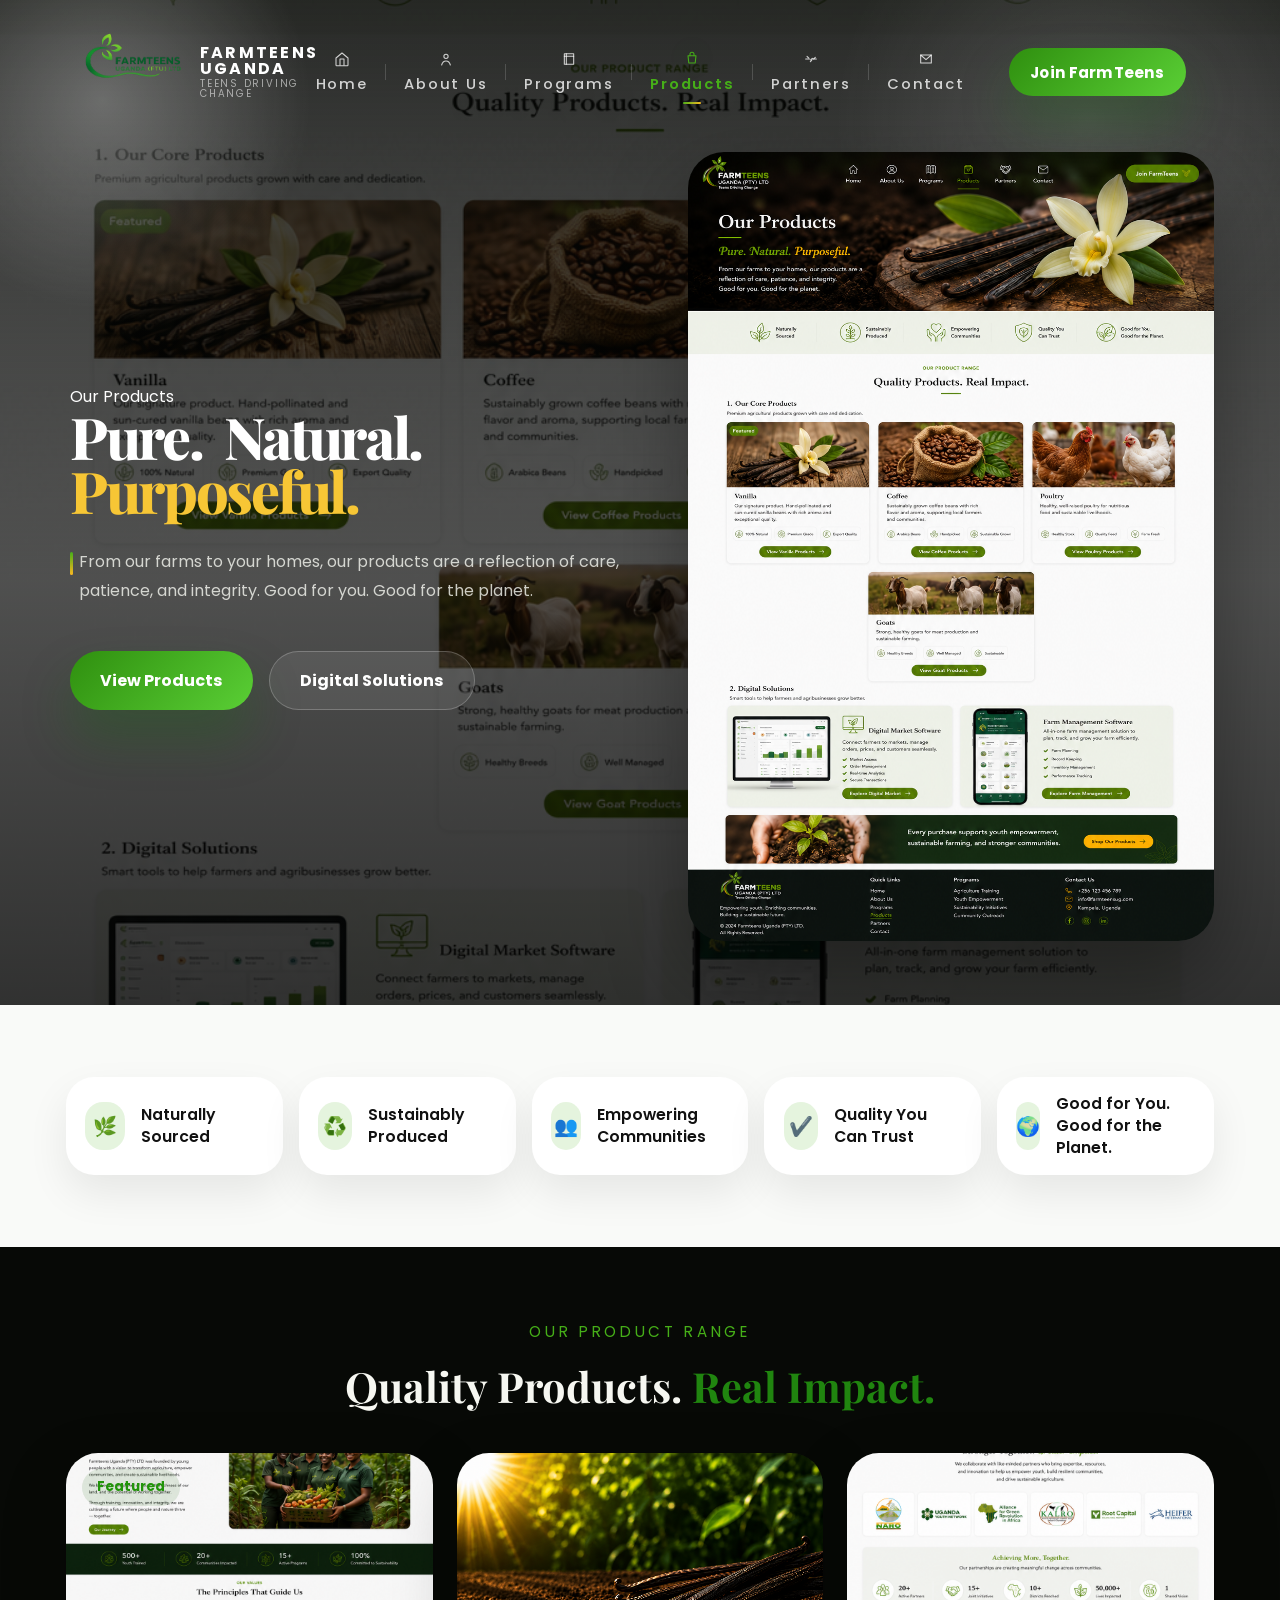
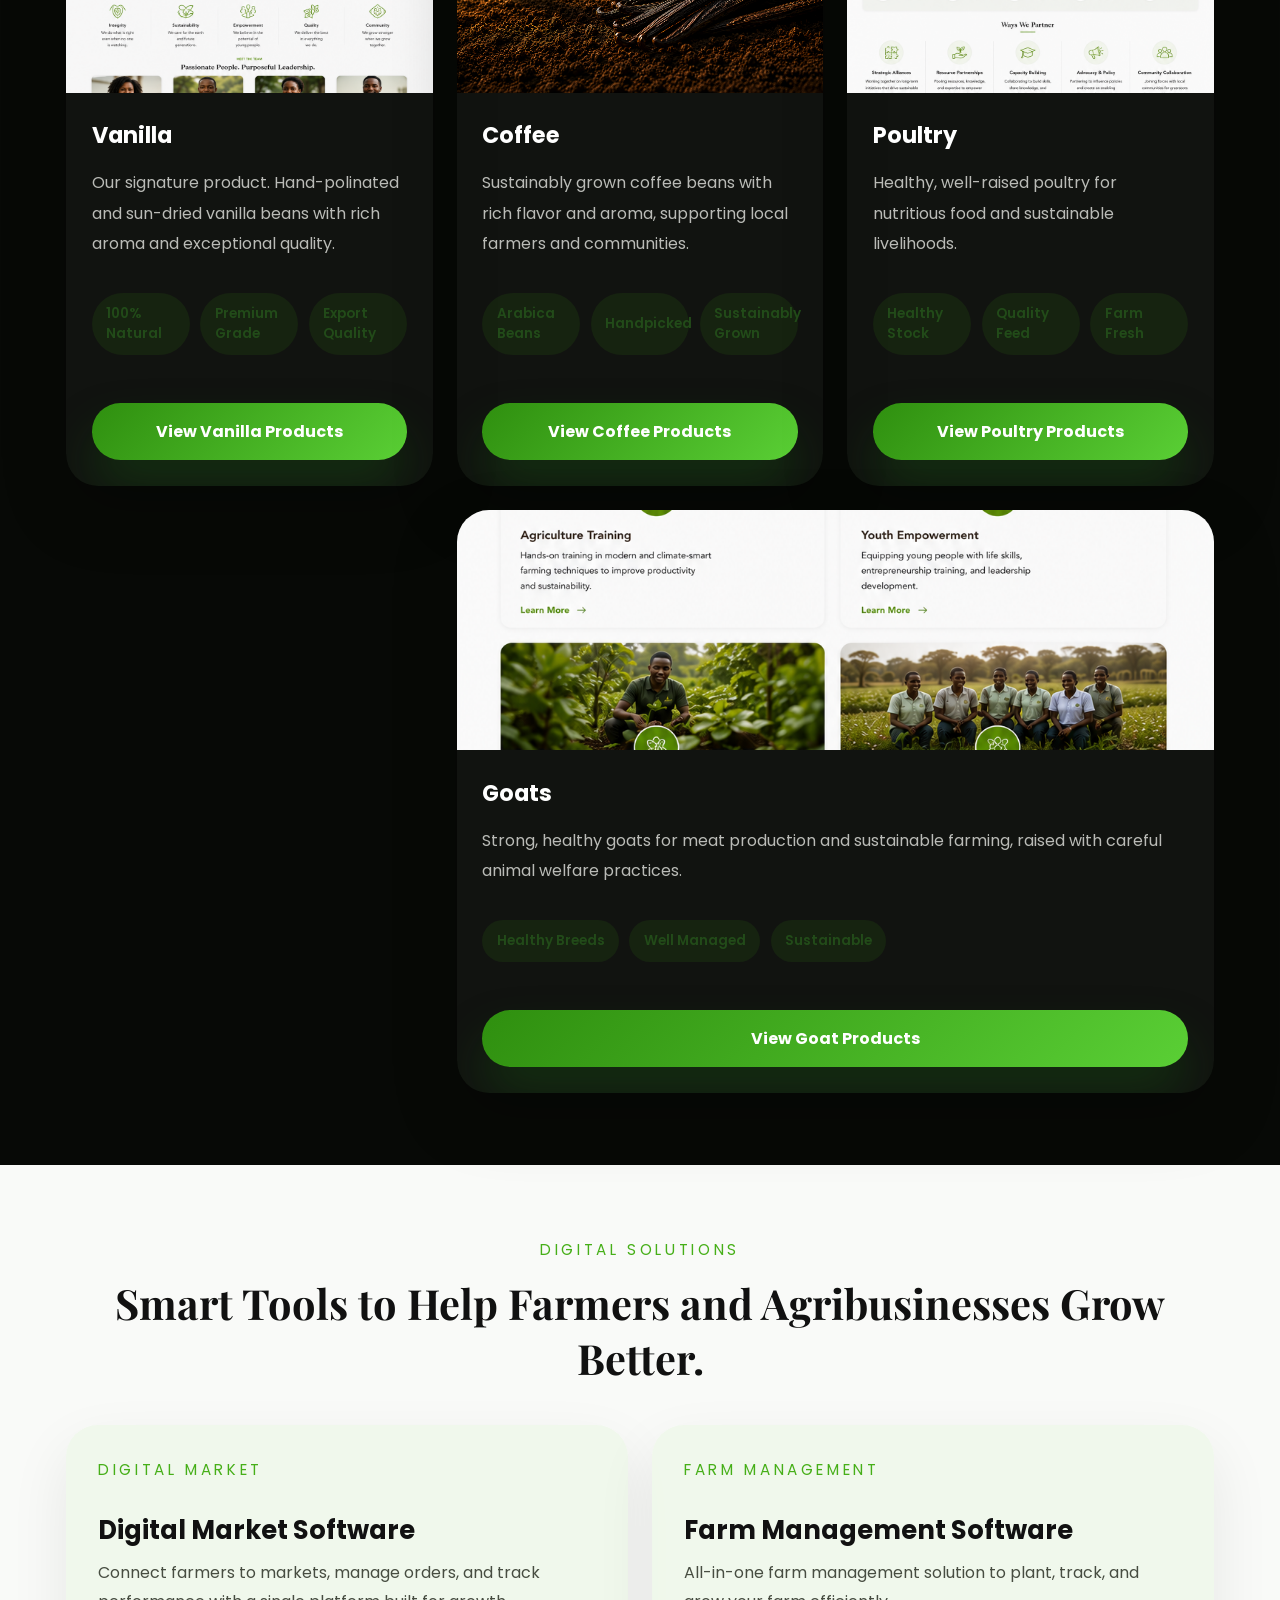
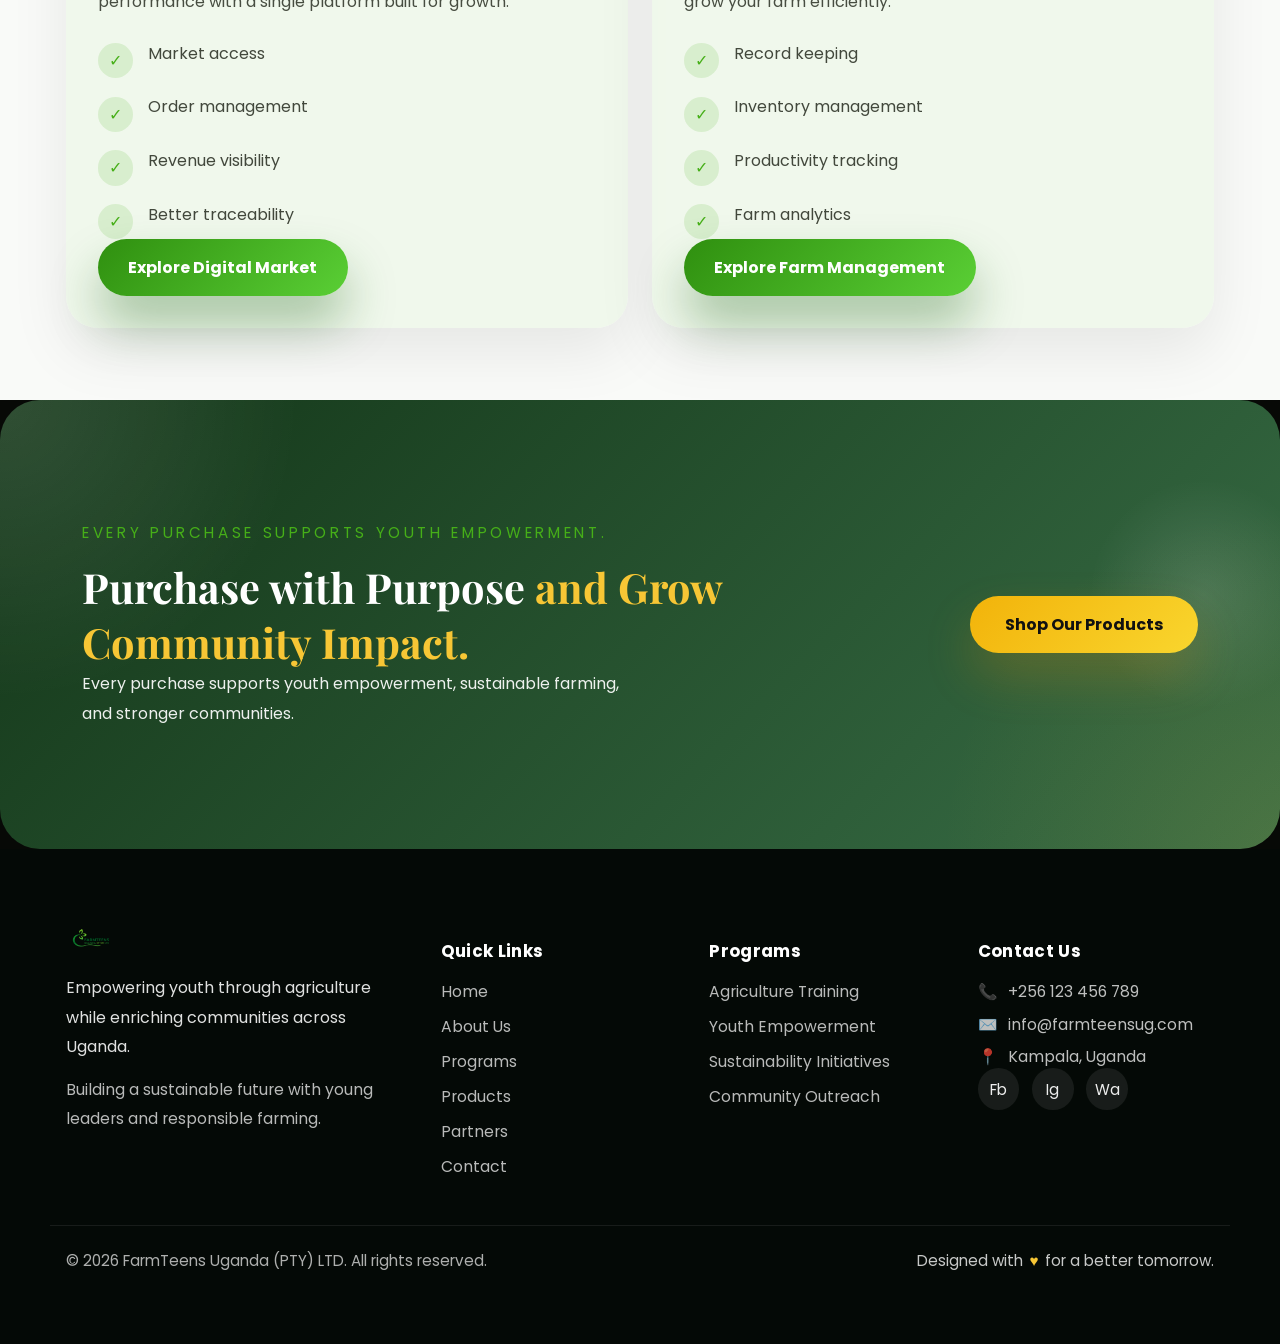
<file: products.html>
<!DOCTYPE html>
<html lang="en">
<head>
  <meta charset="UTF-8" />
  <meta name="viewport" content="width=device-width, initial-scale=1.0" />
  <title>Products | FarmTeens Uganda</title>
  <meta name="description" content="FarmTeens Uganda premium products page featuring vanilla, coffee, poultry, and sustainable agricultural solutions." />
  <link rel="preconnect" href="https://fonts.googleapis.com" />
  <link rel="preconnect" href="https://fonts.gstatic.com" crossorigin />
  <link href="https://fonts.googleapis.com/css2?family=Playfair+Display:wght@600;700;800&family=Poppins:wght@300;400;500;600;700&display=swap" rel="stylesheet" />
  <link rel="stylesheet" href="styles.css" />
</head>
<body>
  <header class="site-header" id="siteHeader">
    <div class="container header-inner">
      <div class="nav-dock" aria-label="Navigation dock">
        <div class="dock-left">
          <a class="brand" href="index.html">
            <img src="images/logo.png" alt="FarmTeens Uganda logo" />
            <div>
              <span class="brand-title">FARMTEENS UGANDA</span>
              <span class="brand-tag">Teens Driving Change</span>
            </div>
          </a>
        </div>

        <nav class="site-nav" id="siteNav" aria-label="Primary navigation">
          <a class="nav-link" href="index.html" aria-label="Home">
            <span class="nav-icon">
              <svg viewBox="0 0 24 24" fill="none" stroke="currentColor" stroke-width="1.7" stroke-linecap="round" stroke-linejoin="round">
                <path d="M3 10.5L12 3l9 7.5V21a1 1 0 0 1-1 1H4a1 1 0 0 1-1-1V10.5z" />
                <path d="M9 21V12h6v9" />
              </svg>
            </span>
            <span>Home</span>
          </a>

          <a class="nav-link" href="about.html" aria-label="About Us">
            <span class="nav-icon">
              <svg viewBox="0 0 24 24" fill="none" stroke="currentColor" stroke-width="1.7" stroke-linecap="round" stroke-linejoin="round">
                <circle cx="12" cy="8" r="3.2" />
                <path d="M5.5 21c.9-3.5 4.1-6 6.5-6s5.6 2.5 6.5 6" />
              </svg>
            </span>
            <span>About Us</span>
          </a>

          <a class="nav-link" href="programs.html" aria-label="Programs">
            <span class="nav-icon">
              <svg viewBox="0 0 24 24" fill="none" stroke="currentColor" stroke-width="1.7" stroke-linecap="round" stroke-linejoin="round">
                <path d="M5 4h14v16H5z" />
                <path d="M5 8h14" />
                <path d="M8 4v16" />
              </svg>
            </span>
            <span>Programs</span>
          </a>

          <a class="nav-link" href="products.html" aria-label="Products">
            <span class="nav-icon">
              <svg viewBox="0 0 24 24" fill="none" stroke="currentColor" stroke-width="1.7" stroke-linecap="round" stroke-linejoin="round">
                <path d="M6 7h12l-1.2 11H7.2L6 7z" />
                <path d="M9 7V5a3 3 0 0 1 6 0v2" />
              </svg>
            </span>
            <span>Products</span>
          </a>

          <a class="nav-link" href="partners.html" aria-label="Partners">
            <span class="nav-icon">
              <svg viewBox="0 0 24 24" fill="none" stroke="currentColor" stroke-width="1.7" stroke-linecap="round" stroke-linejoin="round">
                <path d="M4 12h6" />
                <path d="M14 12h6" />
                <path d="M6 8l2.5 2.5" />
                <path d="M11.5 13.5L14 11" />
                <path d="M11 16l2-2" />
                <path d="M16 12l2.5-2.5" />
              </svg>
            </span>
            <span>Partners</span>
          </a>

          <a class="nav-link" href="contact.html" aria-label="Contact">
            <span class="nav-icon">
              <svg viewBox="0 0 24 24" fill="none" stroke="currentColor" stroke-width="1.7" stroke-linecap="round" stroke-linejoin="round">
                <path d="M4 6h16v12H4z" />
                <path d="M4 6l8 7 8-7" />
              </svg>
            </span>
            <span>Contact</span>
          </a>
        </nav>

        <div class="dock-right">
          <div class="header-actions">
            <a class="btn btn-primary btn-hero btn-ripple" href="index.html#join">Join FarmTeens</a>
            <button id="menuToggle" class="menu-toggle" aria-label="Toggle menu" aria-expanded="false">
              <span></span>
              <span></span>
              <span></span>
            </button>
          </div>
        </div>
      </div>
    </div>
  </header>

  <main>
    <section class="hero products-hero">
      <div class="hero-overlay"></div>
      <div class="hero-inner container">
        <div class="hero-copy animate fade-up">
          <span class="eyebrow">Our Products</span>
          <h1>Pure. Natural. <span class="accent-gold">Purposeful.</span></h1>
          <p>From our farms to your homes, our products are a reflection of care, patience, and integrity. Good for you. Good for the planet.</p>
          <div class="hero-actions">
            <a class="btn btn-primary btn-ripple" href="#product-offerings">View Products</a>
            <a class="btn btn-secondary btn-ripple" href="#digital-solutions">Digital Solutions</a>
          </div>
        </div>
        <div class="hero-visual animate scale">
          <img src="images/products.png" alt="Farm products" loading="lazy" />
        </div>
      </div>
    </section>

    <section class="light-section" id="product-benefits">
      <div class="container product-benefits animate fade-up">
        <div class="benefit-card"><span class="benefit-icon">🌿</span><p>Naturally Sourced</p></div>
        <div class="benefit-card"><span class="benefit-icon">♻️</span><p>Sustainably Produced</p></div>
        <div class="benefit-card"><span class="benefit-icon">👥</span><p>Empowering Communities</p></div>
        <div class="benefit-card"><span class="benefit-icon">✔️</span><p>Quality You Can Trust</p></div>
        <div class="benefit-card"><span class="benefit-icon">🌍</span><p>Good for You. Good for the Planet.</p></div>
      </div>
    </section>

    <section class="products-section" id="product-offerings">
      <div class="container section-header animate fade-up">
        <span class="eyebrow">Our Product Range</span>
        <h2>Quality Products. <span class="accent-green">Real Impact.</span></h2>
      </div>

      <div class="container product-grid animate fade-up">
        <article class="product-card">
          <span class="product-card-badge">Featured</span>
          <img src="images/about-us.png" alt="Vanilla product" loading="lazy" />
          <div class="product-body">
            <h3>Vanilla</h3>
            <p>Our signature product. Hand-polinated and sun-dried vanilla beans with rich aroma and exceptional quality.</p>
            <div class="product-tags">
              <span>100% Natural</span>
              <span>Premium Grade</span>
              <span>Export Quality</span>
            </div>
            <a class="btn btn-primary" href="#">View Vanilla Products</a>
          </div>
        </article>

        <article class="product-card">
          <img src="images/hero.png" alt="Coffee product" loading="lazy" />
          <div class="product-body">
            <h3>Coffee</h3>
            <p>Sustainably grown coffee beans with rich flavor and aroma, supporting local farmers and communities.</p>
            <div class="product-tags">
              <span>Arabica Beans</span>
              <span>Handpicked</span>
              <span>Sustainably Grown</span>
            </div>
            <a class="btn btn-primary" href="#">View Coffee Products</a>
          </div>
        </article>

        <article class="product-card">
          <img src="images/partners.png" alt="Poultry product" loading="lazy" />
          <div class="product-body">
            <h3>Poultry</h3>
            <p>Healthy, well-raised poultry for nutritious food and sustainable livelihoods.</p>
            <div class="product-tags">
              <span>Healthy Stock</span>
              <span>Quality Feed</span>
              <span>Farm Fresh</span>
            </div>
            <a class="btn btn-primary" href="#">View Poultry Products</a>
          </div>
        </article>

        <article class="product-card wide">
          <img src="images/programs.png" alt="Goat products" loading="lazy" />
          <div class="product-body">
            <h3>Goats</h3>
            <p>Strong, healthy goats for meat production and sustainable farming, raised with careful animal welfare practices.</p>
            <div class="product-tags">
              <span>Healthy Breeds</span>
              <span>Well Managed</span>
              <span>Sustainable</span>
            </div>
            <a class="btn btn-primary" href="#">View Goat Products</a>
          </div>
        </article>
      </div>
    </section>

    <section class="light-section" id="digital-solutions">
      <div class="container section-header animate fade-up">
        <span class="eyebrow">Digital Solutions</span>
        <h2>Smart Tools to Help Farmers and Agribusinesses Grow Better.</h2>
      </div>
      <div class="container digital-grid animate fade-up">
        <div class="digital-card">
          <span class="eyebrow">Digital Market</span>
          <h3>Digital Market Software</h3>
          <p>Connect farmers to markets, manage orders, and track performance with a single platform built for growth.</p>
          <ul class="digital-features">
            <li><span class="feature-bullet">✓</span> Market access</li>
            <li><span class="feature-bullet">✓</span> Order management</li>
            <li><span class="feature-bullet">✓</span> Revenue visibility</li>
            <li><span class="feature-bullet">✓</span> Better traceability</li>
          </ul>
          <a class="btn btn-primary" href="#">Explore Digital Market</a>
        </div>
        <div class="digital-card">
          <span class="eyebrow">Farm Management</span>
          <h3>Farm Management Software</h3>
          <p>All-in-one farm management solution to plant, track, and grow your farm efficiently.</p>
          <ul class="digital-features">
            <li><span class="feature-bullet">✓</span> Record keeping</li>
            <li><span class="feature-bullet">✓</span> Inventory management</li>
            <li><span class="feature-bullet">✓</span> Productivity tracking</li>
            <li><span class="feature-bullet">✓</span> Farm analytics</li>
          </ul>
          <a class="btn btn-primary" href="#">Explore Farm Management</a>
        </div>
      </div>
    </section>

    <section class="product-footer-cta cta-section dark-cta animate fade-up">
      <div class="cta-overlay"></div>
      <div class="container cta-panel">
        <div>
          <span class="eyebrow">Every purchase supports youth empowerment.</span>
          <h2>Purchase with Purpose <span class="accent-gold">and Grow Community Impact.</span></h2>
          <p>Every purchase supports youth empowerment, sustainable farming, and stronger communities.</p>
        </div>
        <a class="btn btn-cta-yellow" href="index.html#join">Shop Our Products</a>
      </div>
    </section>
  </main>

  <footer class="site-footer" id="contact">
    <div class="container footer-grid">
      <div class="footer-brand">
        <img src="images/logo.png" alt="FarmTeens Uganda logo" />
        <p>Empowering youth through agriculture while enriching communities across Uganda.</p>
        <p>Building a sustainable future with young leaders and responsible farming.</p>
      </div>
      <div>
        <h3>Quick Links</h3>
        <a href="index.html">Home</a>
        <a href="about.html">About Us</a>
        <a href="programs.html">Programs</a>
        <a href="products.html">Products</a>
        <a href="partners.html">Partners</a>
        <a href="contact.html">Contact</a>
      </div>
      <div>
        <h3>Programs</h3>
        <a href="programs.html">Agriculture Training</a>
        <a href="programs.html">Youth Empowerment</a>
        <a href="programs.html">Sustainability Initiatives</a>
        <a href="programs.html">Community Outreach</a>
      </div>
      <div class="footer-contact">
        <h3>Contact Us</h3>
        <p><span>📞</span>+256 123 456 789</p>
        <p><span>✉️</span>info@farmteensug.com</p>
        <p><span>📍</span>Kampala, Uganda</p>
        <div class="social-links">
          <a href="#" aria-label="Facebook">Fb</a>
          <a href="#" aria-label="Instagram">Ig</a>
          <a href="#" aria-label="WhatsApp">Wa</a>
        </div>
      </div>
    </div>
    <div class="container footer-bottom">
      <p>© 2026 FarmTeens Uganda (PTY) LTD. All rights reserved.</p>
      <p class="design-note">Designed with <span class="heart">♥</span> for a better tomorrow.</p>
    </div>
  </footer>

  <script src="script.js"></script>
</body>
</html>
</file>
<file: styles.css>
:root {
  --white: #ffffff;
  --off-white: #f5f6f2;
  --bg: #090b08;
  --text: #f6f7f1;
  --muted: rgba(246, 247, 241, 0.75);
  --primary: #46af18;
  --primary-dark: #219509;
  --gold: #fbb721;
  --surface: rgba(16, 20, 14, 0.72);
  --surface-strong: rgba(8, 12, 7, 0.92);
  --border: rgba(255, 255, 255, 0.12);
  --radius: 34px;
  --shadow: 0 35px 80px rgba(0, 0, 0, 0.35);
  --transition: 0.28s ease;
}

* {
  box-sizing: border-box;
}

html {
  scroll-behavior: smooth;
}

body {
  margin: 0;
  min-height: 100vh;
  font-family: 'Poppins', sans-serif;
  background: #070906;
  color: var(--text);
  overflow-x: clip;
}

img {
  max-width: 100%;
  display: block;
}

a {
  color: inherit;
  text-decoration: none;
}

button,
input {
  font: inherit;
}

button {
  cursor: pointer;
}

.container {
  width: min(1180px, calc(100% - 2rem));
  margin: 0 auto;
  padding-inline: 1rem;
}

body > header,
body > main,
body > footer {
  position: relative;
  z-index: 1;
}

.site-header {
  position: absolute;
  inset: 0 0 auto 0;
  z-index: 100;
  padding: 8px 0 0;
  background: transparent;
}

.nav-dock {
  display: grid;
  /* three columns so the nav stays perfectly centered across the header */
  grid-template-columns: 1fr auto 1fr;
  width: 100%;
  max-width: 1180px;
  margin: 0 auto;
  padding: 0 28px; /* generous left/right padding */
  min-height: 128px; /* adjusted so header fits the logo but keeps compact feel */
  background: transparent;
  border: none;
  position: relative;
  align-items: center;
}

.header-inner {
  display: grid;
  grid-template-columns: 1fr;
  align-items: center;
}

.dock-left,
.dock-right {
  display: flex;
  align-items: center;
}

.dock-right {
  justify-content: flex-end;
}

.dock-left {
  justify-content: flex-start;
  position: relative;
  align-items: center; /* vertically center branding */
  display: flex;
}
/* ensure grid items align to their columns */
.dock-left { justify-self: start; }
.site-nav { justify-self: center; }
.dock-right { justify-self: end; }

.brand {
  position: relative;
  display: inline-flex;
  align-items: center;
  gap: 20px; /* ~20px spacing between logo and text */
  min-width: 0;
  overflow: visible; /* allow scaled logo to overflow without shifting text */
}

.brand > div {
  display: flex;
  flex-direction: column;
  justify-content: center;
  margin: 0;
  line-height: 1;
}

.brand img {
  width: 86px; /* keep layout width so text doesn't move */
  height: auto;
  max-height: 86px;
  border-radius: 0;
  object-fit: contain;
  box-shadow: none;
  display: block;
  /* increase logo visually but keep it visible and clear of text */
  transform-origin: right center;
  transform: scale(1.7) translateX(20px) translateY(-6px);
  will-change: transform;
}

.brand-title {
  display: block;
  font-weight: 700;
  font-size: 1rem;
  letter-spacing: 0.14em;
  color: var(--white);
  text-transform: uppercase;
  line-height: 1;
}

.brand-subtitle {
  display: block;
  font-size: 0.72rem;
  letter-spacing: 0.12em;
  color: rgba(255, 255, 255, 0.9);
}

.brand-tag {
  display: block;
  margin-top: 0.15rem;
  font-size: 0.62rem;
  letter-spacing: 0.18em;
  color: rgba(255, 255, 255, 0.56);
  text-transform: uppercase;
}

.site-nav {
  display: flex;
  justify-content: center;
  align-items: center;
  gap: 2.3rem;
  padding: 0;
  flex-wrap: nowrap;
  justify-self: center;
  transition: max-height 0.32s ease, opacity 0.32s ease;
}

.site-nav.open {
  max-height: 100vh;
  opacity: 1;
  pointer-events: auto;
}

.nav-link {
  display: grid;
  grid-template-rows: auto auto;
  justify-items: center;
  align-items: center;
  gap: 0.3rem;
  padding: 0.22rem 0;
  color: rgba(255, 255, 255, 0.78);
  transition: color 250ms ease, transform 250ms ease;
  text-align: center;
  position: relative;
}

.nav-link span {
  display: inline-flex;
  align-items: center;
  justify-content: center;
}

.nav-icon {
  width: 20px; /* slightly smaller icons */
  height: 20px;
  display: grid;
  place-items: center;
  color: currentColor;
}

.nav-icon svg {
  width: 16px;
  height: 16px;
  stroke-width: 1.6;
}

.nav-link span:last-child {
  font-size: 0.92rem;
  font-weight: 500;
  letter-spacing: 0.12em;
  text-transform: none;
  white-space: nowrap; /* prevent wrapping */
}

.nav-link:hover {
  color: rgba(255, 255, 255, 0.95);
  transform: translateY(-1px);
}

.nav-link:not(:last-child)::before {
  content: '';
  position: absolute;
  right: -1.15rem;
  top: 50%;
  transform: translateY(-50%);
  width: 1px;
  height: 1rem;
  background: rgba(255, 255, 255, 0.16);
}

.nav-link::after {
  content: '';
  position: absolute;
  bottom: -0.35rem;
  left: 50%;
  transform: translateX(-50%);
  width: 0;
  height: 2px;
  border-radius: 999px;
  background: linear-gradient(135deg, rgba(70, 175, 24, 1), rgba(251, 183, 33, 1));
  opacity: 0;
  transition: width 250ms ease, opacity 250ms ease;
}

.nav-link.active {
  color: var(--primary);
}

.nav-link.active::after,
.nav-link:hover::after {
  width: 18px;
  opacity: 1;
}

.nav-link.active .nav-icon {
  color: var(--primary);
  filter: drop-shadow(0 0 12px rgba(70, 175, 24, 0.18));
}

.nav-link.active span:last-child {
  font-weight: 600;
}


.btn-dock-cta {
  min-height: 44px; /* reduced to be proportional */
  padding: 0 20px;
  border-radius: 999px;
  background: linear-gradient(135deg, #2f8f0f, #5acf35);
  color: #fff;
  box-shadow: 0 10px 22px rgba(30, 86, 24, 0.16);
  border: none;
  font-weight: 700;
  transition: transform 250ms ease, box-shadow 250ms ease;
}

.btn-dock-cta:hover {
  transform: translateY(-2px);
  box-shadow: 0 18px 36px rgba(30, 86, 24, 0.2);
}


.btn {
  display: inline-flex;
  align-items: center;
  justify-content: center;
  border-radius: 999px;
  padding: 1rem 1.9rem;
  min-height: 3.3rem;
  font-weight: 700;
  transition: transform var(--transition), background var(--transition), box-shadow var(--transition);
  position: relative;
  overflow: hidden;
}

.btn::after {
  content: '';
  position: absolute;
  inset: 0;
  background: rgba(255, 255, 255, 0.14);
  opacity: 0;
  transition: opacity var(--transition);
}

.btn:hover::after {
  opacity: 1;
}

.btn-primary {
  background: linear-gradient(135deg, #2f8f0f, #5acf35);
  color: var(--white);
  box-shadow: 0 28px 48px rgba(25, 97, 20, 0.35);
}

.btn-secondary {
  background: rgba(255, 255, 255, 0.08);
  color: var(--white);
  border: 1px solid rgba(255, 255, 255, 0.22);
}

.btn-hero {
  padding: 0.85rem 1.75rem;
  letter-spacing: 0.01em;
  font-size: 0.95rem;
}

.site-header .btn-primary.btn-hero {
  padding: 0.8rem 1.35rem;
  min-height: 3rem;
  font-size: 0.95rem;
}

.btn-primary .button-icon {
  margin-right: 0.7rem;
}

.menu-toggle {
  display: none;
  width: 3rem;
  height: 3rem;
  border-radius: 24px;
  background: rgba(255, 255, 255, 0.08);
  border: 1px solid rgba(255, 255, 255, 0.12);
  position: relative;
  align-items: center;
  justify-content: center;
}

.menu-toggle span {
  display: block;
  width: 1.4rem;
  height: 2px;
  background: var(--white);
  position: absolute;
  border-radius: 999px;
}

.menu-toggle span:nth-child(1) {
  top: 0.95rem;
}

.menu-toggle span:nth-child(2) {
  top: 1.35rem;
}

.menu-toggle span:nth-child(3) {
  top: 1.75rem;
}

.hero {
  position: relative;
  min-height: 92vh;
  display: grid;
  align-items: center;
  overflow: hidden;
  padding: 4.4rem 0 5rem;
  background: linear-gradient(180deg, rgba(7, 9, 6, 0.88) 0%, rgba(7, 9, 6, 0.22) 45%, rgba(7, 9, 6, 0.56) 100%), url('images/hero.png') center/cover no-repeat;
}

.programs-hero {
  min-height: 78vh;
  padding: 3rem 0 3rem;
  background: linear-gradient(180deg, rgba(7, 9, 6, 0.92) 0%, rgba(7, 9, 6, 0.45) 60%), url('images/programs-hero.png') center/cover no-repeat;
}

.programs-hero .hero-copy {
  max-width: 780px;
}

.programs-hero .hero-copy h1 {
  font-size: clamp(2.8rem, 4vw, 4.4rem);
}

.products-hero {
  min-height: 84vh;
  padding: 3.5rem 0 4rem;
  background: linear-gradient(180deg, rgba(7, 9, 6, 0.84) 0%, rgba(7, 9, 6, 0.45) 58%), url('images/products.png') center/cover no-repeat;
}

.products-hero .hero-inner {
  grid-template-columns: 1.05fr 0.95fr;
  align-items: center;
  gap: 2.5rem;
}

.products-hero .hero-copy {
  max-width: 640px;
}

.products-hero .hero-copy h1 {
  font-size: clamp(3.3rem, 4.5vw, 5rem);
}

.products-hero .hero-visual {
  min-height: 520px;
  border-radius: 36px;
  overflow: hidden;
  box-shadow: var(--shadow);
}

.products-hero .hero-visual img {
  width: 100%;
  height: 100%;
  object-fit: cover;
}

.hero-overlay {
  position: absolute;
  inset: 0;
  background: radial-gradient(circle at 8% 10%, rgba(255, 255, 255, 0.28), transparent 14%),
              radial-gradient(circle at 85% 12%, rgba(255, 255, 255, 0.14), transparent 18%),
              linear-gradient(180deg, rgba(0, 0, 0, 0.14), rgba(0, 0, 0, 0.65));
  pointer-events: none;
}

.hero-inner {
  position: relative;
  z-index: 1;
  display: grid;
  grid-template-columns: 1fr;
  gap: 1.8rem;
  padding-top: 6rem;
}

.hero-copy {
  max-width: 840px;
  color: var(--white);
  padding-inline: 0.25rem;
}

.hero-copy h1 {
  margin: 0;
  font-family: 'Playfair Display', serif;
  font-size: clamp(3.7rem, 6.5vw, 5rem);
  line-height: 0.95;
  letter-spacing: -0.04em;
  word-spacing: 0.18em;
  font-weight: 800;
}

.hero-copy h1 span {
  display: inline-block;
}

.hero-copy p {
  margin: 1.8rem 0 0;
  max-width: 560px;
  padding-left: 0.55rem;
  font-size: 1rem;
  color: rgba(246, 247, 241, 0.8);
  line-height: 1.85;
  position: relative;
}

.hero-copy p::before {
  content: '';
  position: absolute;
  left: 0;
  top: 0.3rem;
  width: 3px;
  height: 1.45rem;
  background: linear-gradient(180deg, rgba(70, 175, 24, 1), rgba(251, 183, 33, 1));
  border-radius: 999px;
}

.hero-actions {
  display: flex;
  gap: 1rem;
  flex-wrap: wrap;
  margin-top: 2.8rem;
}

.about-hero {
  min-height: 82vh;
  padding: 3rem 0 2rem;
  background-size: cover;
  background-position: center;
}

.about-hero .hero-inner {
  min-height: 72vh;
  align-items: center;
  padding-top: 1rem;
}

.about-hero .hero-copy {
  max-width: 700px;
}

.about-hero .eyebrow,
.about-page-content .eyebrow {
  display: inline-block;
  margin-bottom: 1rem;
  color: var(--primary);
  letter-spacing: 0.24em;
  text-transform: uppercase;
  font-size: 0.95rem;
}

.breadcrumb {
  margin: 0 0 1rem;
  color: rgba(246, 247, 241, 0.78);
  font-size: 0.96rem;
}

.breadcrumb a {
  color: rgba(255, 255, 255, 0.94);
  text-decoration: none;
}

.breadcrumb a:hover {
  color: var(--gold);
}

.about-hero h1 {
  margin: 0;
  font-size: clamp(2.8rem, 4vw, 4.8rem);
  line-height: 1.05;
}

.about-hero p {
  margin-top: 1.25rem;
  max-width: 540px;
  color: rgba(246, 247, 241, 0.88);
  line-height: 1.9;
}

.about-page-content .about-grid {
  gap: 2.4rem;
  align-items: center;
  padding: 2rem 0;
}

.about-page-content .about-copy {
  gap: 1rem;
}

.about-page-content .about-copy p {
  margin: 0;
  color: rgba(18, 23, 16, 0.88);
  line-height: 1.85;
  max-width: 560px;
}

.page-image {
  border-radius: 32px;
  overflow: hidden;
  box-shadow: 0 32px 75px rgba(0, 0, 0, 0.14);
  min-height: 420px;
}

.page-image img {
  width: 100%;
  height: 100%;
  object-fit: cover;
}

.values-grid {
  display: grid;
  grid-template-columns: repeat(4, minmax(0, 1fr));
  gap: 1.8rem;
}

.value-card {
  background: #ffffff;
  border: 1px solid rgba(18, 23, 16, 0.08);
  border-radius: 28px;
  padding: 2rem 1.6rem;
  text-align: center;
  box-shadow: 0 18px 45px rgba(0, 0, 0, 0.08);
}

.value-icon {
  width: 70px;
  height: 70px;
  display: grid;
  place-items: center;
  margin: 0 auto 1.4rem;
  border-radius: 50%;
  background: rgba(70, 175, 24, 0.14);
  color: var(--primary);
  font-size: 1.45rem;
}

.value-card h3 {
  margin: 0 0 0.8rem;
  color: #111;
  font-size: 1.05rem;
}

.value-card p {
  margin: 0;
  color: rgba(18, 23, 16, 0.72);
  line-height: 1.75;
  font-size: 0.98rem;
}

.team-grid {
  display: grid;
  grid-template-columns: repeat(4, minmax(0, 1fr));
  gap: 1.5rem;
  padding-top: 2rem;
}

.team-card {
  background: #ffffff;
  border: 1px solid rgba(18, 23, 16, 0.08);
  border-radius: 28px;
  overflow: hidden;
  box-shadow: 0 22px 55px rgba(0, 0, 0, 0.08);
  text-align: center;
}

.team-card img {
  width: 100%;
  height: 300px;
  object-fit: cover;
}

.team-card-body {
  padding: 1.4rem 1.3rem 1.8rem;
}

.team-card h3 {
  margin: 0 0 0.6rem;
  color: #111;
  font-size: 1.1rem;
}

.team-card p {
  margin: 0;
  color: rgba(18, 23, 16, 0.72);
  font-size: 0.96rem;
  line-height: 1.75;
}

.team-card h3 {
  margin: 0 0 0.6rem;
  color: #111;
  font-size: 1.1rem;
}

.team-card p {
  margin: 0;
  color: rgba(18, 23, 16, 0.72);
  font-size: 0.96rem;
  line-height: 1.75;
}

.hero-bottom-strip {
  margin-top: 4rem;
  padding: 1rem 1rem;
  border-radius: 999px;
  background: rgba(5, 7, 4, 0.62);
  border: 1px solid rgba(255, 255, 255, 0.12);
  display: grid;
  grid-template-columns: repeat(auto-fit, minmax(160px, 1fr));
  gap: 0.9rem;
}

.strip-item {
  display: flex;
  align-items: center;
  gap: 0.85rem;
  padding-right: 0.85rem;
}

.strip-item:not(:last-child) {
  border-right: 1px solid rgba(255, 255, 255, 0.12);
}

.strip-icon {
  width: 2.6rem;
  height: 2.6rem;
  border-radius: 50%;
  display: grid;
  place-items: center;
  background: rgba(70, 175, 24, 0.15);
  color: var(--primary);
  font-size: 1.1rem;
}

.strip-item strong {
  display: block;
  font-weight: 700;
  color: var(--white);
}

.strip-item p {
  margin: 0.15rem 0 0;
  font-size: 0.92rem;
  color: rgba(246, 247, 241, 0.72);
}

.strip-item em {
  font-style: normal;
  color: var(--gold);
}

.feature-strip,
.programs-section,
.products-section,
.partners-section,
.cta-section,
.site-footer,
.light-section,
.dark-section {
  padding: 4.5rem 0;
}

.about-preview {
  padding: 2rem 0;
}

.feature-strip,
.light-section {
  background: #f9faf8;
  color: #111;
}

.light-section h2,
.light-section p,
.light-section .eyebrow,
.light-section .program-body h3,
.light-section .program-body p {
  color: #111;
}

.light-section .program-body .btn-secondary {
  color: #111;
  background: rgba(18, 23, 16, 0.06);
  border-color: rgba(18, 23, 16, 0.18);
}

.light-section .program-card {
  background: #fff;
  box-shadow: 0 24px 60px rgba(0, 0, 0, 0.08);
}

.dark-section,
.dark-cta {
  background: #08120a;
}

.feature-grid {
  display: grid;
  grid-template-columns: repeat(auto-fit, minmax(220px, 1fr));
  gap: 1rem;
}

.feature-card {
  display: flex;
  align-items: center;
  gap: 1rem;
  padding: 1.1rem 1.2rem;
  border-radius: 28px;
  background: rgba(255, 255, 255, 0.04);
  border: 1px solid rgba(255, 255, 255, 0.08);
  box-shadow: 0 28px 70px rgba(0, 0, 0, 0.22);
}

.feature-icon {
  width: 3rem;
  height: 3rem;
  display: grid;
  place-items: center;
  border-radius: 18px;
  background: rgba(70, 175, 24, 0.14);
  color: var(--primary);
  font-size: 1.25rem;
}

.feature-card p {
  margin: 0;
  color: rgba(246, 247, 241, 0.76);
}

.about-grid {
  display: grid;
  grid-template-columns: repeat(2, minmax(0, 1fr));
  gap: 1.2rem;
  align-items: start;
  padding: 0.4rem 0;
}

.about-image {
  border-radius: 24px;
  overflow: hidden;
  box-shadow: var(--shadow);
  position: relative;
  min-height: 420px;
}

.badge-card {
  position: absolute;
  bottom: 1.4rem;
  right: 1.4rem;
  width: 9.8rem;
  padding: 0.85rem 1rem;
  border-radius: 28px;
  background: rgba(255, 255, 255, 0.95);
  color: #0c2b08;
  display: inline-flex;
  align-items: center;
  justify-content: space-between;
  gap: 0.6rem;
  font-weight: 700;
  box-shadow: 0 14px 28px rgba(0, 0, 0, 0.16);
}

.badge-card svg {
  width: 1.4rem;
  height: 1.4rem;
}

.about-copy {
  display: grid;
  gap: 0.8rem;
}

.about-copy h2,
.section-header h2,
.cta-panel h2 {
  font-family: 'Playfair Display', serif;
  margin: 0;
}

.about-copy h2 {
  font-size: clamp(2.6rem, 3vw, 3.3rem);
}

.about-copy p {
  margin: 0;
  color: rgba(18, 23, 16, 0.85);
  line-height: 1.7;
  max-width: 500px;
}

.about-cards {
  display: grid;
  gap: 1rem;
}

.about-cards div {
  background: rgba(255, 255, 255, 0.05);
  padding: 1.45rem;
  border-radius: 24px;
  box-shadow: 0 20px 45px rgba(0, 0, 0, 0.24);
}

.about-cards h3 {
  margin: 0 0 0.55rem;
  color: var(--white);
}

.counters {
  display: grid;
  grid-template-columns: repeat(3, minmax(0, 1fr));
  gap: 1rem;
}

.counter-card {
  background: rgba(255, 255, 255, 0.04);
  padding: 1.35rem 1.25rem;
  border-radius: 24px;
  box-shadow: 0 20px 45px rgba(0, 0, 0, 0.24);
}

.counter {
  display: block;
  font-size: 2.2rem;
  font-weight: 700;
  color: var(--primary);
}

.counter-card p {
  margin: 0.65rem 0 0;
  color: rgba(246, 247, 241, 0.72);
}

.section-header {
  text-align: center;
  margin-bottom: 2.5rem;
}

.section-header .eyebrow,
.cta-panel .eyebrow,
.light-section .eyebrow {
  display: inline-block;
  margin-bottom: 0.9rem;
  color: var(--primary);
  letter-spacing: 0.24em;
  text-transform: uppercase;
  font-size: 0.95rem;
}

.section-header h2 {
  font-size: clamp(2.6rem, 3vw, 3.6rem);
}

.program-grid,
.product-grid {
  display: grid;
  grid-template-columns: repeat(3, minmax(0, 1fr));
  gap: 1.5rem;
}

.product-showcase {
  display: grid;
  grid-template-columns: repeat(auto-fit, minmax(160px, 1fr));
  gap: 1rem;
}

.product-benefits {
  display: grid;
  grid-template-columns: repeat(5, minmax(0, 1fr));
  gap: 1rem;
}

.benefit-card {
  display: flex;
  align-items: center;
  gap: 1rem;
  padding: 1rem 1.2rem;
  border-radius: 28px;
  background: var(--white);
  color: #111;
  box-shadow: 0 18px 40px rgba(0, 0, 0, 0.08);
}

.benefit-icon {
  width: 3rem;
  height: 3rem;
  display: grid;
  place-items: center;
  border-radius: 18px;
  background: rgba(70, 175, 24, 0.14);
  color: var(--primary);
  font-size: 1.2rem;
}

.benefit-card p {
  margin: 0;
  font-size: 0.98rem;
  line-height: 1.4;
  font-weight: 600;
}

.product-card {
  background: var(--white);
  color: #111;
}

.product-card img {
  height: 260px;
}

.product-card-badge {
  position: absolute;
  top: 1rem;
  left: 1rem;
  padding: 0.55rem 0.95rem;
  border-radius: 999px;
  background: rgba(34, 104, 23, 0.12);
  color: var(--primary-dark);
  font-size: 0.82rem;
  font-weight: 700;
}

.product-card.wide {
  grid-column: 2 / span 2;
}

.product-body {
  padding: 2rem;
}

.product-body h3 {
  margin: 0;
  font-size: 1.45rem;
  color: #111;
}

.product-body p {
  margin: 0;
  color: rgba(18, 23, 16, 0.76);
  line-height: 1.8;
}

.product-tags {
  display: grid;
  grid-template-columns: repeat(3, minmax(0, max-content));
  gap: 0.65rem;
  margin: 1.1rem 0 1.5rem;
}

.product-tags span {
  display: inline-flex;
  align-items: center;
  gap: 0.5rem;
  padding: 0.7rem 0.9rem;
  border-radius: 999px;
  background: rgba(70, 175, 24, 0.1);
  color: #224b19;
  font-size: 0.85rem;
  font-weight: 600;
}

.product-grid .btn {
  margin-top: 0.5rem;
}

.digital-grid {
  display: grid;
  grid-template-columns: repeat(2, minmax(0, 1fr));
  gap: 1.5rem;
}

.digital-card {
  padding: 2rem;
  border-radius: 32px;
  background: rgba(240, 248, 235, 0.95);
  box-shadow: 0 24px 60px rgba(0, 0, 0, 0.08);
}

.digital-card h3 {
  margin: 1.2rem 0 0.85rem;
  font-size: 1.6rem;
  line-height: 1.2;
}

.digital-card p {
  margin: 0;
  color: rgba(17, 22, 10, 0.76);
  line-height: 1.8;
}

.digital-features {
  list-style: none;
  margin: 1.5rem 0 0;
  padding: 0;
  display: grid;
  gap: 1rem;
}

.digital-features li {
  display: flex;
  gap: 0.9rem;
  align-items: flex-start;
  color: rgba(17, 22, 10, 0.78);
}

.feature-bullet {
  width: 2.2rem;
  height: 2.2rem;
  display: grid;
  place-items: center;
  border-radius: 50%;
  background: rgba(70, 175, 24, 0.14);
  color: var(--primary);
  font-size: 1rem;
  margin-top: 0.15rem;
}

.product-footer-cta {
  padding: 3rem 0;
}

.product-footer-cta .cta-panel {
  gap: 1.8rem;
}

.product-footer-cta .cta-panel > div {
  max-width: 60%;
}

.product-footer-cta .btn-cta-yellow {
  padding: 1rem 2.2rem;
}

.product-showcase img {
  width: 100%;
  border-radius: 28px;
  object-fit: cover;
  aspect-ratio: 1 / 1.1;
  box-shadow: 0 24px 60px rgba(0, 0, 0, 0.35);
}

.partner-card {
  background: #fff;
  border-radius: 28px;
  padding: 1.7rem 1.5rem;
  display: grid;
  place-items: center;
  box-shadow: 0 20px 40px rgba(0, 0, 0, 0.12);
}

.partner-card img {
  max-width: 140px;
  width: 100%;
  height: auto;
  object-fit: contain;
}

.partners-hero {
  min-height: 84vh;
  padding: 3.5rem 0 4rem;
  background: linear-gradient(180deg, rgba(7, 9, 6, 0.84) 0%, rgba(7, 9, 6, 0.45) 58%), url('images/partners-hero.png') center/cover no-repeat;
}

.partners-hero .hero-inner {
  display: grid;
  gap: 1.8rem;
}

.partners-hero .hero-copy {
  max-width: 700px;
}

.partners-hero .hero-copy h1 {
  margin: 0;
  font-size: clamp(3.2rem, 4.5vw, 4.8rem);
}

.partners-hero .hero-copy p {
  margin-top: 1.5rem;
  max-width: 580px;
  color: rgba(246, 247, 241, 0.86);
  line-height: 1.9;
}

.partner-logo-card {
  background: rgba(255, 255, 255, 0.08);
  border: 1px solid rgba(255, 255, 255, 0.12);
  border-radius: 28px;
  padding: 2rem 1.6rem;
  display: grid;
  place-items: center;
  box-shadow: 0 28px 55px rgba(0, 0, 0, 0.15);
}

.partner-logo-card img {
  max-width: 180px;
  width: 100%;
  height: auto;
  object-fit: contain;
}

.partner-metrics {
  display: grid;
  grid-template-columns: repeat(auto-fit, minmax(160px, 1fr));
  gap: 1rem;
  padding-top: 1.5rem;
}

.partner-stat {
  background: rgba(255, 255, 255, 0.08);
  border: 1px solid rgba(255, 255, 255, 0.14);
  border-radius: 28px;
  padding: 1.5rem 1.4rem;
  text-align: center;
  box-shadow: 0 20px 45px rgba(0, 0, 0, 0.12);
}

.partner-stat strong {
  display: block;
  font-size: 2.6rem;
  color: var(--primary);
  line-height: 1;
}

.partner-stat p {
  margin: 0.75rem 0 0;
  font-size: 0.95rem;
  color: rgba(246, 247, 241, 0.78);
}

.ways-grid {
  display: grid;
  grid-template-columns: repeat(auto-fit, minmax(220px, 1fr));
  gap: 1.5rem;
  padding-top: 1rem;
}

.way-card {
  background: rgba(255, 255, 255, 0.08);
  border: 1px solid rgba(255, 255, 255, 0.12);
  border-radius: 32px;
  padding: 2rem;
  box-shadow: 0 24px 55px rgba(0, 0, 0, 0.13);
}

.way-card h3 {
  margin: 1rem 0 0.75rem;
  font-size: 1.45rem;
}

.way-card p {
  margin: 0;
  color: rgba(246, 247, 241, 0.75);
  line-height: 1.8;
}

.way-icon {
  width: 3.4rem;
  height: 3.4rem;
  display: grid;
  place-items: center;
  border-radius: 20px;
  background: rgba(70, 175, 24, 0.15);
  color: var(--primary);
  font-size: 1.35rem;
}

.btn-cta-yellow {
  background: linear-gradient(135deg, #f2b30a, #f9d62e);
  color: #111;
  box-shadow: 0 24px 48px rgba(221, 136, 12, 0.24);
  padding: 1rem 2rem;
}

.btn-cta-yellow::after {
  content: '🌿';
  margin-left: 0.75rem;
  display: inline-block;
}

.partners-section .section-header {
  text-align: left;
  max-width: 560px;
  margin-inline: auto;
  margin-bottom: 1.8rem;
}

.partners-section .section-header .eyebrow {
  margin-bottom: 0.7rem;
}

.partners-section .section-header h2 {
  margin: 0;
}

.partners-grid {
  display: grid;
  grid-template-columns: repeat(4, minmax(0, 1fr));
  gap: 1.8rem;
  align-items: center;
}

.cta-section {
  position: relative;
  border-radius: 40px;
  overflow: hidden;
  background: linear-gradient(135deg, #1f531d, #3e8d2f);
  padding: 4.5rem 0;
}

.cta-section::before {
  content: '';
  position: absolute;
  top: 12%;
  right: -4rem;
  width: 280px;
  height: 280px;
  background: radial-gradient(circle, rgba(255,255,255,0.12), transparent 58%);
  border-radius: 50%;
  pointer-events: none;
}

.cta-panel {
  position: relative;
  z-index: 1;
  display: flex;
  align-items: center;
  justify-content: space-between;
  gap: 1.5rem;
  padding: 3.5rem 2.2rem;
}

.cta-panel > div {
  max-width: 58%;
}

.cta-panel p {
  margin: 1rem 0 0;
  max-width: 520px;
  color: rgba(255, 255, 255, 0.92);
  line-height: 1.8;
}

.accent-green {
  color: #20850f;
}

.accent-gold {
  color: #f7c635;
}

.program-card,
.product-card {
  background: rgba(255, 255, 255, 0.04);
  border-radius: 32px;
  overflow: hidden;
  position: relative;
  box-shadow: 0 24px 65px rgba(0, 0, 0, 0.24);
  transition: transform var(--transition), box-shadow var(--transition);
}

.program-card img,
.product-card img {
  width: 100%;
  height: 240px;
  object-fit: cover;
}

.program-body,
.product-body {
  display: grid;
  gap: 1rem;
  padding: 1.6rem;
}

.program-body h3 {
  margin: 0;
  font-size: 1.25rem;
  color: #111;
}

.program-body p {
  margin: 0;
  color: rgba(18, 23, 16, 0.78);
  line-height: 1.8;
}

.program-body .btn-secondary {
  align-self: start;
  padding: 0.85rem 1.35rem;
}

.program-card:hover,
.product-card:hover {
  transform: translateY(-10px);
  box-shadow: 0 38px 80px rgba(0, 0, 0, 0.28);
}

.program-icon,
.product-icon {
  font-size: 1.7rem;
}

.product-body h3 {
  margin: 0;
  font-size: 1.4rem;
  color: var(--white);
}

.product-body p {
  margin: 0;
  color: rgba(246, 247, 241, 0.74);
  line-height: 1.9;
}

.partners-copy,
.partners-section {
  text-align: center;
}

.partner-logos {
  display: flex;
  flex-wrap: wrap;
  justify-content: center;
  gap: 1rem;
  margin-top: 1.8rem;
}

.partner-logos img {
  width: 140px;
  height: auto;
  filter: grayscale(80%);
  opacity: 0.8;
}

.cta-section {
  position: relative;
  border-radius: 40px;
  overflow: hidden;
  background: linear-gradient(135deg, rgba(20, 56, 25, 0.96), rgba(58, 113, 72, 0.96));
}

.cta-overlay {
  position: absolute;
  inset: 0;
  background: radial-gradient(circle at top left, rgba(255, 255, 255, 0.12), transparent 22%),
              radial-gradient(circle at bottom right, rgba(212, 175, 55, 0.12), transparent 25%);
  pointer-events: none;
}

.cta-panel {
  position: relative;
  z-index: 1;
  display: flex;
  align-items: center;
  justify-content: space-between;
  gap: 1.6rem;
  padding: 3rem 2rem;
}

.cta-panel h2 {
  font-size: clamp(2.6rem, 3vw, 4rem);
  color: var(--white);
}

.cta-panel p {
  margin: 0;
  max-width: 560px;
  color: rgba(255, 255, 255, 0.92);
  line-height: 1.9;
}

.site-footer {
  background: #040906;
  color: rgba(255, 255, 255, 0.86);
}

.footer-grid {
  display: grid;
  grid-template-columns: minmax(0, 1.45fr) repeat(3, minmax(0, 1fr));
  gap: 2rem;
  margin-bottom: 2.2rem;
}

.footer-brand img {
  width: 56px;
  margin-bottom: 0.9rem;
}

.footer-brand p {
  margin: 0 0 0.85rem;
  max-width: 320px;
  line-height: 1.85;
  color: rgba(255, 255, 255, 0.88);
}

.footer-brand p:last-child {
  margin-bottom: 0;
  color: rgba(255, 255, 255, 0.72);
  font-size: 0.98rem;
}

.footer-grid h3 {
  margin-bottom: 1rem;
  color: var(--white);
  font-size: 1.05rem;
  letter-spacing: 0.02em;
}

.footer-grid a {
  display: block;
  margin-bottom: 0.75rem;
  color: rgba(255, 255, 255, 0.72);
  font-size: 0.98rem;
  transition: color 0.2s ease;
}

.footer-grid a:hover {
  color: var(--gold);
}

.footer-contact p {
  display: flex;
  align-items: center;
  gap: 0.65rem;
  margin: 0.6rem 0 0;
  color: rgba(255, 255, 255, 0.74);
  font-size: 0.98rem;
}

.footer-contact p:first-child {
  margin-top: 0;
}

.footer-bottom {
  display: flex;
  flex-wrap: wrap;
  justify-content: space-between;
  align-items: center;
  gap: 1rem;
  border-top: 1px solid rgba(255, 255, 255, 0.08);
  padding-top: 1.4rem;
  color: rgba(255, 255, 255, 0.68);
  font-size: 0.95rem;
}

.footer-bottom p {
  margin: 0;
}

.footer-bottom .design-note {
  display: inline-flex;
  align-items: center;
  gap: 0.4rem;
  color: rgba(255, 255, 255, 0.78);
}

.footer-bottom .heart {
  color: #f7c635;
}

.social-links {
  display: flex;
  flex-wrap: wrap;
  gap: 0.8rem;
}

.social-links a {
  width: 2.6rem;
  height: 2.6rem;
  display: grid;
  place-items: center;
  border-radius: 50%;
  background: rgba(255, 255, 255, 0.08);
  color: rgba(255, 255, 255, 0.92);
  font-size: 0.95rem;
}

.footer-newsletter,
.footer-newsletter form {
  display: none;
}

.chatbot {
  display: none;
}

.contact-hero {
  min-height: 66vh;
  padding: 4rem 0 3rem;
  background: linear-gradient(180deg, rgba(7, 9, 6, 0.92) 0%, rgba(7, 9, 6, 0.4) 55%), url('images/contact-hero.png') center/cover no-repeat;
}

.contact-hero .hero-inner {
  display: grid;
  gap: 1.6rem;
}

.contact-hero .hero-copy {
  max-width: 720px;
}

.contact-hero .hero-copy h1 {
  margin: 0;
  font-size: clamp(3rem, 4.5vw, 4.6rem);
}

.contact-hero .hero-copy p {
  margin-top: 1.5rem;
  max-width: 580px;
  color: rgba(246, 247, 241, 0.86);
  line-height: 1.9;
}

.contact-hero .breadcrumb {
  margin-top: 2rem;
  color: rgba(255, 255, 255, 0.76);
}

.contact-section {
  padding: 4.5rem 0;
}

.contact-grid {
  display: grid;
  grid-template-columns: 1.4fr 1fr;
  gap: 2rem;
}

.contact-card {
  background: rgba(255, 255, 255, 0.06);
  border: 1px solid rgba(255, 255, 255, 0.1);
  border-radius: 32px;
  padding: 2.2rem;
  box-shadow: 0 28px 80px rgba(0, 0, 0, 0.2);
}

.contact-form-card {
  background: rgba(7, 11, 6, 0.78);
}

.contact-form-card h2,
.contact-details-card h2 {
  margin-top: 0.75rem;
  margin-bottom: 1rem;
  color: var(--white);
}

.contact-form-card p,
.contact-details-card p {
  color: rgba(246, 247, 241, 0.72);
}

.contact-form {
  display: grid;
  gap: 1rem;
  margin-top: 1.5rem;
}

.contact-form input,
.contact-form textarea {
  width: 100%;
  border: 1px solid rgba(255, 255, 255, 0.12);
  border-radius: 22px;
  padding: 1rem 1.2rem;
  background: rgba(255, 255, 255, 0.06);
  color: var(--white);
  outline: none;
}

.contact-form input::placeholder,
.contact-form textarea::placeholder {
  color: rgba(255, 255, 255, 0.58);
}

.contact-form textarea {
  min-height: 180px;
  resize: vertical;
}

.btn-submit {
  justify-self: start;
  padding: 1rem 2.2rem;
}

.details-list {
  display: grid;
  gap: 1rem;
  margin-top: 1.5rem;
}

.detail-row {
  display: grid;
  grid-template-columns: auto 1fr;
  gap: 1rem;
  align-items: flex-start;
}

.detail-icon {
  width: 3rem;
  height: 3rem;
  display: grid;
  place-items: center;
  border-radius: 18px;
  background: rgba(70, 175, 24, 0.14);
  color: var(--primary);
  font-size: 1.2rem;
}

.map-section {
  padding: 0;
}

.map-panel {
  padding: 0;
}

.map-frame {
  position: relative;
  border-radius: 36px;
  overflow: hidden;
  border: 1px solid rgba(255, 255, 255, 0.1);
  box-shadow: 0 35px 90px rgba(0, 0, 0, 0.22);
}

.map-frame iframe {
  width: 100%;
  height: 440px;
  border: 0;
}

.map-card {
  position: absolute;
  bottom: 1.5rem;
  left: 1.5rem;
  background: rgba(255, 255, 255, 0.98);
  border-radius: 24px;
  padding: 1.4rem 1.5rem;
  max-width: 320px;
  color: #111;
  box-shadow: 0 22px 45px rgba(0, 0, 0, 0.16);
}

.map-card span {
  display: block;
  font-weight: 700;
  margin-bottom: 0.4rem;
}

.map-card p {
  margin: 0;
  line-height: 1.6;
  color: #444;
}

.other-ways-section {
  padding: 4rem 0;
}

.contact-links-grid {
  display: grid;
  grid-template-columns: repeat(4, minmax(0, 1fr));
  gap: 1.2rem;
}

.contact-link {
  display: grid;
  grid-template-columns: auto 1fr;
  gap: 1rem;
  align-items: center;
  background: rgba(255, 255, 255, 0.08);
  border: 1px solid rgba(255, 255, 255, 0.12);
  border-radius: 28px;
  padding: 1.4rem 1.5rem;
  color: var(--white);
}

.link-icon {
  width: 3rem;
  height: 3rem;
  display: grid;
  place-items: center;
  border-radius: 18px;
  background: rgba(70, 175, 24, 0.14);
  color: var(--primary);
  font-size: 1.25rem;
}

.contact-link strong {
  display: block;
  margin-bottom: 0.35rem;
}

.contact-link p {
  margin: 0;
  color: rgba(255, 255, 255, 0.78);
  line-height: 1.5;
}

.contact-cta {
  padding: 4.5rem 0;
}

@media (max-width: 1120px) {
  .contact-grid,
  .contact-links-grid {
    grid-template-columns: 1fr;
  }

  .map-frame iframe {
    height: 360px;
  }
}

@media (max-width: 860px) {
  .hero {
    min-height: 78vh;
  }

  .contact-grid {
    gap: 1.5rem;
  }

  .map-frame iframe {
    height: 300px;
  }
}

@media (max-width: 620px) {
  .hero-copy h1 {
    font-size: clamp(2.6rem, 10vw, 3.6rem);
  }

  .btn-dock-cta {
    padding: 0.9rem 1.1rem;
    min-height: 48px;
    font-size: 0.95rem;
  }

  .contact-card,
  .map-frame,
  .contact-link {
    border-radius: 24px;
  }

  .map-frame iframe {
    height: 260px;
  }
}

.animate {
  opacity: 0;
  transform: translateY(24px);
  transition: opacity 0.75s ease, transform 0.75s ease;
}

.fade-up.in-view,
.fade-left.in-view,
.fade-right.in-view,
.scale.in-view {
  opacity: 1;
  transform: none;
}

.fade-left {
  transform: translateX(-25px);
}

.fade-right {
  transform: translateX(25px);
}

.scale {
  transform: scale(0.98);
}

@media (max-width: 1120px) {
  .nav-dock {
    padding-inline: 1rem;
    min-height: 108px;
    grid-template-columns: 1fr auto 1fr;
  }

  .brand {
    gap: 16px;
  }

  .brand img {
    width: 74px;
    transform: scale(1.6) translateX(16px) translateY(-5px);
  }

  .brand-title {
    font-size: 0.98rem;
  }

  .brand-tag {
    font-size: 0.6rem;
  }

  .hero-copy h1 {
    font-size: clamp(3.4rem, 5vw, 4.6rem);
  }

  .hero-copy p {
    max-width: 100%;
    padding-left: 0;
  }

  .hero-actions {
    flex-wrap: wrap;
    gap: 0.9rem;
  }

  .hero-bottom-strip,
  .hero-inner,
  .about-grid,
  .program-grid,
  .product-grid,
  .product-showcase,
  .partners-grid,
  .values-grid,
  .team-grid,
  .footer-grid {
    grid-template-columns: 1fr;
  }

  .footer-grid {
    gap: 1.4rem;
  }

  .footer-brand img {
    width: 52px;
  }

  .feature-grid {
    grid-template-columns: repeat(2, minmax(0, 1fr));
  }

  .cta-panel {
    padding: 2.6rem 1.2rem;
  }
}

@media (max-width: 860px) {
  .nav-dock {
    grid-template-columns: auto auto 1fr;
    gap: 0.75rem;
    padding-inline: 1rem;
    min-height: 96px;
  }

  .header-inner {
    display: grid;
    grid-template-columns: 1fr auto;
    align-items: center;
    gap: 1rem;
  }

  .site-nav {
    position: absolute;
    top: 100%;
    left: 0;
    right: 0;
    width: calc(100% - 2rem);
    max-height: 0;
    overflow: hidden;
    opacity: 0;
    pointer-events: none;
    display: flex;
    flex-direction: column;
    align-items: stretch;
    gap: 0.35rem;
    padding: 0.85rem 1rem 1rem;
    background: rgba(3, 6, 2, 0.92);
    border-radius: 0 0 28px 28px;
    box-shadow: 0 20px 55px rgba(0, 0, 0, 0.22);
    transition: max-height 0.32s ease, opacity 0.32s ease;
    z-index: 98;
  }

  .site-nav.open {
    max-height: 420px;
    opacity: 1;
    pointer-events: auto;
  }

  .site-nav .nav-link {
    justify-items: start;
    text-align: left;
    padding: 0.8rem 1rem;
    border-radius: 18px;
    background: rgba(255, 255, 255, 0.05);
  }

  .nav-link span:last-child {
    white-space: normal;
  }

  .nav-link:not(:last-child)::before {
    display: none;
  }

  .nav-link:hover {
    transform: none;
  }

  .nav-link.active {
    color: var(--primary);
  }

  .menu-toggle {
    display: inline-flex;
  }

  .header-actions {
    display: flex;
    align-items: center;
    gap: 0.9rem;
  }

  .brand {
    gap: 14px;
  }

  .brand img {
    width: 72px;
    transform: scale(1.45) translateX(12px) translateY(-4px);
  }

  .brand-title {
    font-size: 0.95rem;
  }

  .brand-tag {
    font-size: 0.58rem;
  }

  .hero {
    min-height: clamp(70vh, 78vh, 78vh);
    padding-top: 3rem;
  }

  .hero-copy h1 {
    font-size: clamp(3rem, 9vw, 4.2rem);
  }

  .feature-grid,
  .product-hero,
  .product-showcase,
  .partners-grid,
  .cta-panel,
  .footer-grid {
    grid-template-columns: 1fr;
  }

  .product-hero {
    display: grid;
    gap: 2rem;
  }

  .cta-panel {
    flex-direction: column;
    text-align: center;
    gap: 1.25rem;
  }

  .cta-panel > div {
    max-width: 100%;
    width: 100%;
  }

  .footer-brand img {
    width: 48px;
  }

  .footer-grid {
    gap: 1.2rem;
  }
}

@media (max-width: 620px) {
  .hero,
  .hero-inner,
  .hero-bottom-strip,
  .feature-grid,
  .navbar,
  .partners-copy,
  .partner-logos,
  .footer-grid,
  .values-grid,
  .team-grid {
    grid-template-columns: 1fr;
  }

  .hero {
    min-height: clamp(62vh, 74vh, 74vh);
    padding: 2.5rem 0 3rem;
  }

  .hero-copy h1 {
    font-size: clamp(2.6rem, 10vw, 3.6rem);
    line-height: 1.05;
  }

  .hero-copy p {
    max-width: 100%;
    padding-left: 0;
  }

  .hero-actions {
    flex-direction: column;
    align-items: stretch;
  }

  .nav-dock {
    min-height: 90px;
    padding-inline: 0.75rem;
  }

  .brand {
    gap: 12px;
  }

  .brand img {
    width: 62px;
    transform: scale(1.35) translateX(10px) translateY(-3px);
  }

  .brand-title {
    font-size: 0.92rem;
  }

  .brand-tag {
    font-size: 0.55rem;
  }

  .site-nav {
    width: calc(100% - 1.5rem);
    padding: 0.85rem 0.75rem 1rem;
  }

  .nav-link {
    padding: 0.75rem 0.9rem;
    font-size: 0.92rem;
  }

  .hero-bottom-strip {
    padding: 0.85rem;
    gap: 0.75rem;
  }

  .cta-panel {
    flex-direction: column;
    text-align: center;
    padding: 2rem 1rem;
  }

  .cta-panel > div {
    width: 100%;
  }

  .footer-bottom {
    flex-direction: column;
    align-items: flex-start;
  }

  .footer-brand img {
    width: 44px;
  }

  .footer-grid {
    gap: 1rem;
  }
}
</file>
